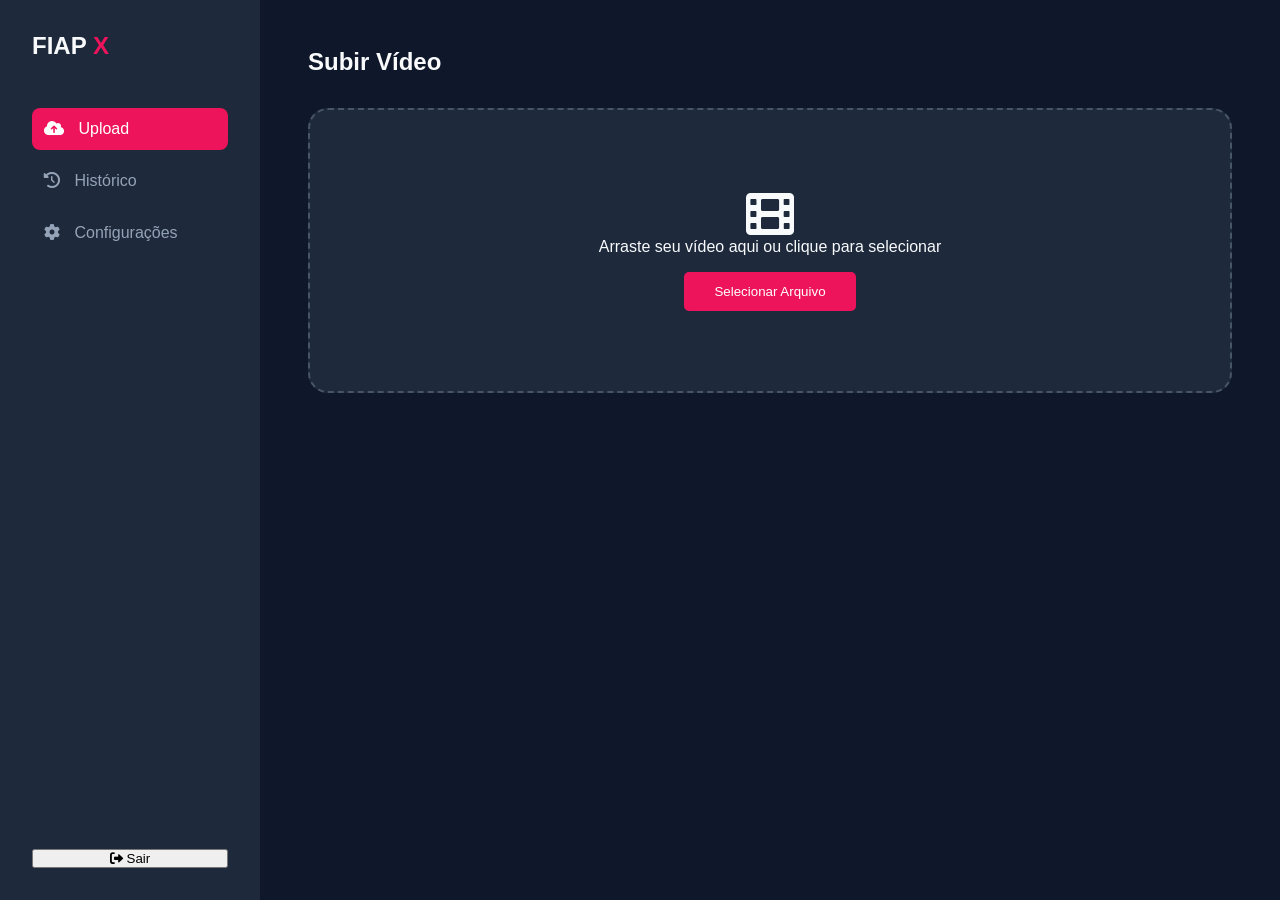
<file: templates/index.html>
<!DOCTYPE html>
<html lang="pt-br">
<head>
    <meta charset="UTF-8">
    <meta name="viewport" content="width=device-width, initial-scale=1.0">
    <title>FIAP X - Image Processing</title>
    <link rel="stylesheet" href="../static/style.css">
    <link rel="stylesheet" href="https://cdnjs.cloudflare.com/ajax/libs/font-awesome/6.0.0/css/all.min.css">
</head>
<body>

    <div class="container">
        <aside class="sidebar">
            <h2 class="logo">FIAP <span>X</span></h2>
            <nav>
                <button class="nav-btn active" onclick="showTab('upload')"><i class="fas fa-cloud-upload-alt"></i> Upload</button>
                <button class="nav-btn" onclick="showTab('history')"><i class="fas fa-history"></i> Histórico</button>
                <button class="nav-btn" onclick="showTab('settings')"><i class="fas fa-cog"></i> Configurações</button>
            </nav>
            <button class="logout-btn"><i class="fas fa-sign-out-alt"></i> Sair</button>
        </aside>

        <main class="content">
            <section id="upload" class="tab-content active">
                <h1>Subir Vídeo</h1>
                <div class="upload-box" id="drop-area">
                    <i class="fas fa-film fa-3x"></i>
                    <p>Arraste seu vídeo aqui ou clique para selecionar</p>
                    <input type="file" id="fileElem" accept="video/*" style="display:none">
                    <button class="btn-primary" onclick="document.getElementById('fileElem').click()">Selecionar Arquivo</button>
                </div>
            </section>

            <section id="history" class="tab-content">
                <h1>Histórico de Processamento</h1>
                <table class="data-table">
                    <thead>
                        <tr>
                            <th>Arquivo</th>
                            <th>Status</th>
                            <th>Data</th>
                            <th>Ação</th>
                        </tr>
                    </thead>
                    <tbody>
                    </tbody>
                </table>
            </section>

            <section id="settings" class="tab-content">
                <h1>Configurações de IA</h1>
                <div class="settings-form">
                    <div class="form-group">
                        <label>Resolução de Saída</label>
                        <select>
                            <option>1080p (Full HD)</option>
                            <option>720p (HD)</option>
                            <option>480p (SD)</option>
                        </select>
                    </div>
                    <div class="form-group">
                        <label>Algoritmos Ativos</label>
                        <label class="checkbox-label"><input type="checkbox" checked> Detecção de Objetos</label>
                        <label class="checkbox-label"><input type="checkbox"> Reconhecimento de Placas</label>
                        <label class="checkbox-label"><input type="checkbox"> Tracking de Movimento</label>
                    </div>
                    <button class="btn-primary">Salvar Ajustes</button>
                </div>
            </section>
        </main>
    </div>

    <script src="../static/script.js"></script>
</body>
</html>
</file>
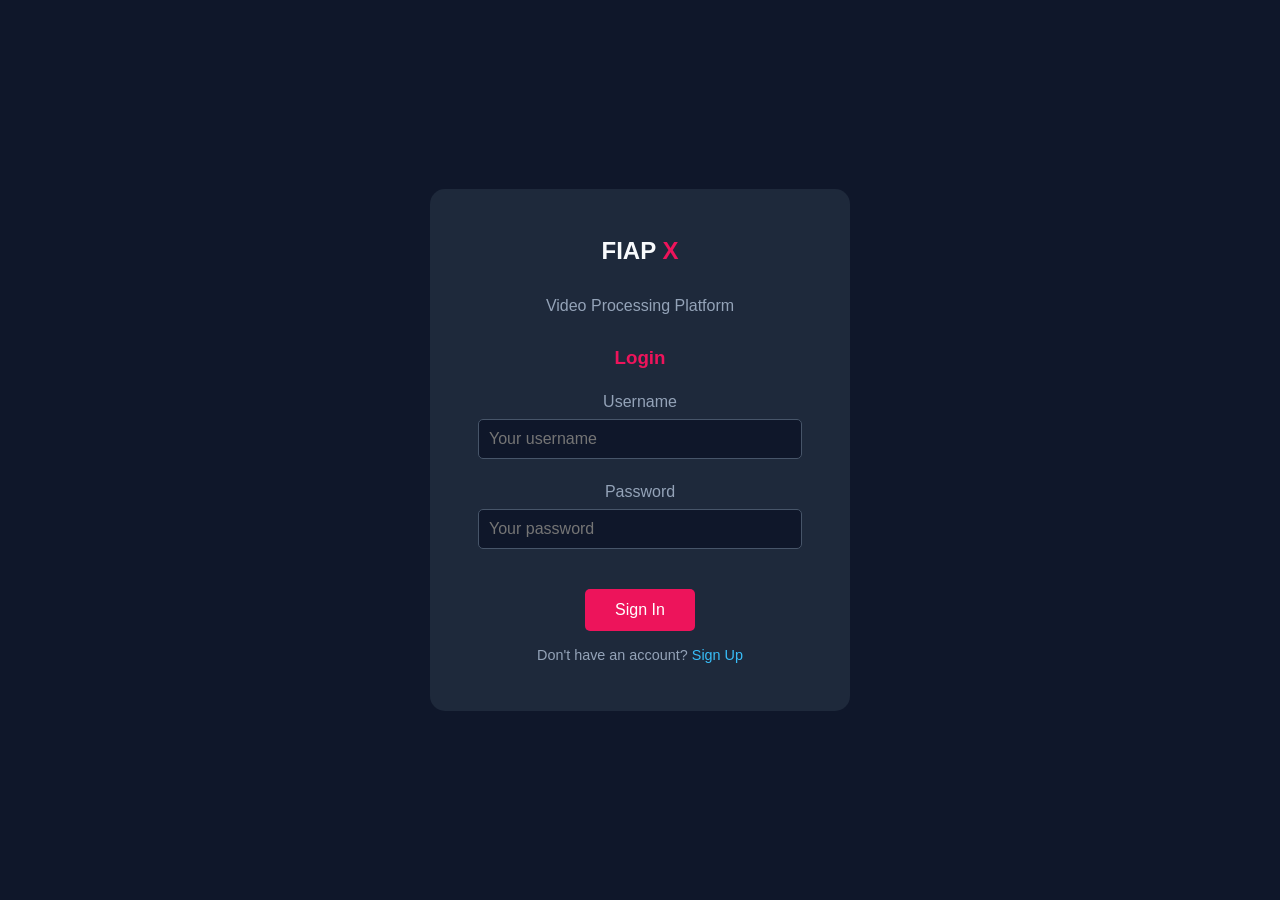
<file: services/api-gateway/frontend/index.html>
<!DOCTYPE html>
<html lang="en">
<head>
    <meta charset="UTF-8">
    <meta name="viewport" content="width=device-width, initial-scale=1.0">
    <title>FIAP X - Video Processing Platform</title>
    <link rel="stylesheet" href="style.css">
    <link rel="stylesheet" href="https://cdnjs.cloudflare.com/ajax/libs/font-awesome/6.0.0/css/all.min.css">
</head>
<body>

    <!-- Login Screen -->
    <div id="login-screen" class="auth-screen">
        <div class="auth-container">
            <h2 class="logo">FIAP <span>X</span></h2>
            <p class="auth-subtitle">Video Processing Platform</p>

            <div id="login-form" class="auth-form">
                <h3>Login</h3>
                <div class="form-group">
                    <label>Username</label>
                    <input type="text" id="login-username" placeholder="Your username">
                </div>
                <div class="form-group">
                    <label>Password</label>
                    <input type="password" id="login-password" placeholder="Your password">
                </div>
                <button class="btn-primary" onclick="doLogin()">Sign In</button>
                <p class="auth-link">Don't have an account? <a href="#" onclick="showRegister()">Sign Up</a></p>
                <div id="login-error" class="error-msg" style="display:none;"></div>
            </div>

            <div id="register-form" class="auth-form" style="display:none;">
                <h3>Register</h3>
                <div class="form-group">
                    <label>Username</label>
                    <input type="text" id="reg-username" placeholder="Choose a username">
                </div>
                <div class="form-group">
                    <label>Email</label>
                    <input type="email" id="reg-email" placeholder="Your email">
                </div>
                <div class="form-group">
                    <label>Password</label>
                    <input type="password" id="reg-password" placeholder="Choose a password">
                </div>
                <button class="btn-primary" onclick="doRegister()">Register</button>
                <p class="auth-link">Already have an account? <a href="#" onclick="showLogin()">Sign In</a></p>
                <div id="register-error" class="error-msg" style="display:none;"></div>
                <div id="register-success" class="success-msg" style="display:none;"></div>
            </div>
        </div>
    </div>

    <!-- Main App -->
    <div id="app-screen" class="container" style="display:none;">
        <aside class="sidebar">
            <h2 class="logo">FIAP <span>X</span></h2>
            <nav>
                                <button class="nav-btn active" onclick="showTab('upload')"><i class="fas fa-cloud-upload-alt"></i> Upload</button>
                                <button class="nav-btn" onclick="showTab('history')"><i class="fas fa-history"></i> History</button>
                                <button class="nav-btn" onclick="showTab('settings')"><i class="fas fa-cog"></i> Settings</button>
            </nav>
            <div class="user-info">
                <span id="username-display"></span>
                <button class="logout-btn" onclick="doLogout()"><i class="fas fa-sign-out-alt"></i> Logout</button>
            </div>
        </aside>

        <main class="content">
            <section id="upload" class="tab-content active">
                <h1>Upload Video</h1>
                <div class="upload-box" id="drop-area">
                    <i class="fas fa-film fa-3x"></i>
                    <p>Drag your video here or click to select</p>
                    <input type="file" id="fileElem" accept="video/*" style="display:none" multiple>
                    <button class="btn-primary" onclick="document.getElementById('fileElem').click()">Select Files</button>
                    <p class="upload-hint">Supports multiple files for simultaneous processing</p>
                </div>
                <div id="upload-progress" class="upload-progress" style="display:none;"></div>
            </section>

            <section id="history" class="tab-content">
                <h1>Processing History</h1>
                <button class="btn-secondary" onclick="loadHistory()"><i class="fas fa-refresh"></i> Refresh</button>
                <table class="data-table">
                    <thead>
                        <tr>
                            <th>File</th>
                            <th>Status</th>
                            <th>Date</th>
                            <th>Size</th>
                            <th>Actions</th>
                        </tr>
                    </thead>
                    <tbody id="history-body">
                    </tbody>
                </table>
            </section>

            <section id="settings" class="tab-content">
                <h1>Settings</h1>
                <div class="settings-form">
                    <div class="form-group">
                        <label>Output Resolution</label>
                        <select>
                            <option>1080p (Full HD)</option>
                            <option>720p (HD)</option>
                            <option>480p (SD)</option>
                        </select>
                    </div>
                    <div class="form-group">
                        <label>Active Algorithms</label>
                                                <label class="checkbox-label"><input type="checkbox" checked> Object Detection</label>
                                                <label class="checkbox-label"><input type="checkbox"> License Plate Recognition</label>
                                                <label class="checkbox-label"><input type="checkbox"> Motion Tracking</label>
                    </div>
                    <button class="btn-primary">Save Settings</button>
                </div>
            </section>
        </main>
    </div>

    <script src="app.js"></script>
</body>
</html>
</file>
<file: static/style.css>
:root {
    --bg-dark: #0f172a;
    --sidebar-dark: #1e293b;
    --fiap-red: #ed145b;
    --text-light: #f8fafc;
    --accent: #38bdf8;
}

* { margin: 0; padding: 0; box-sizing: border-box; font-family: 'Segoe UI', sans-serif; }

body { background-color: var(--bg-dark); color: var(--text-light); }

.container { display: flex; min-height: 100vh; }

/* Sidebar */
.sidebar { width: 260px; background: var(--sidebar-dark); padding: 2rem; display: flex; flex-direction: column; }
.logo { font-size: 1.5rem; margin-bottom: 3rem; font-weight: bold; }
.logo span { color: var(--fiap-red); }

nav { flex: 1; }
.nav-btn { 
    display: block; width: 100%; padding: 12px; margin-bottom: 10px;
    background: transparent; border: none; color: #94a3b8; text-align: left;
    cursor: pointer; font-size: 1rem; border-radius: 8px; transition: 0.3s;
}
.nav-btn i { margin-right: 10px; }
.nav-btn.active, .nav-btn:hover { background: var(--fiap-red); color: white; }

/* Content Area */
.content { flex: 1; padding: 3rem; }
.tab-content { display: none; }
.tab-content.active { display: block; animation: fadeIn 0.3s; }

/* Upload Box */
.upload-box {
    border: 2px dashed #475569; border-radius: 20px; padding: 5rem;
    text-align: center; margin-top: 2rem; background: #1e293b;
}
.btn-primary { 
    background: var(--fiap-red); color: white; border: none; 
    padding: 12px 30px; border-radius: 5px; cursor: pointer; margin-top: 1rem;
}

/* Tables */
.data-table { width: 100%; border-collapse: collapse; margin-top: 2rem; background: #1e293b; border-radius: 10px; overflow: hidden; }
.data-table th, .data-table td { padding: 15px; text-align: left; border-bottom: 1px solid #334155; }
.badge { padding: 4px 10px; border-radius: 20px; font-size: 0.8rem; }
.badge.success { background: #10b981; color: white; }
.badge.warning { background: #f59e0b; color: white; }

/* Settings */
.settings-form { max-width: 500px; margin-top: 2rem; }
.form-group { margin-bottom: 1.5rem; }
.form-group label { display: block; margin-bottom: 8px; color: #94a3b8; }
.form-group select { width: 100%; padding: 10px; border-radius: 5px; background: #0f172a; color: white; border: 1px solid #475569; }
.checkbox-label { display: block; margin-bottom: 10px; cursor: pointer; }

@keyframes fadeIn { from { opacity: 0; } to { opacity: 1; } }
</file>
<file: services/api-gateway/frontend/style.css>
:root {
    --bg-dark: #0f172a;
    --sidebar-dark: #1e293b;
    --fiap-red: #ed145b;
    --text-light: #f8fafc;
    --accent: #38bdf8;
}

* { margin: 0; padding: 0; box-sizing: border-box; font-family: 'Segoe UI', sans-serif; }

body { background-color: var(--bg-dark); color: var(--text-light); }

/* Auth Screens */
.auth-screen {
    display: flex;
    justify-content: center;
    align-items: center;
    min-height: 100vh;
}

.auth-container {
    background: var(--sidebar-dark);
    padding: 3rem;
    border-radius: 15px;
    width: 100%;
    max-width: 420px;
    text-align: center;
}

.auth-subtitle {
    color: #94a3b8;
    margin-bottom: 2rem;
}

.auth-form h3 {
    margin-bottom: 1.5rem;
    color: var(--fiap-red);
}

.auth-link {
    margin-top: 1rem;
    color: #94a3b8;
    font-size: 0.9rem;
}

.auth-link a {
    color: var(--accent);
    text-decoration: none;
}

.error-msg {
    color: #ef4444;
    margin-top: 1rem;
    padding: 8px;
    background: rgba(239, 68, 68, 0.1);
    border-radius: 5px;
    font-size: 0.9rem;
}

.success-msg {
    color: #10b981;
    margin-top: 1rem;
    padding: 8px;
    background: rgba(16, 185, 129, 0.1);
    border-radius: 5px;
    font-size: 0.9rem;
}

/* Main Layout */
.container { display: flex; min-height: 100vh; }

/* Sidebar */
.sidebar {
    width: 260px;
    background: var(--sidebar-dark);
    padding: 2rem;
    display: flex;
    flex-direction: column;
}

.logo { font-size: 1.5rem; margin-bottom: 2rem; font-weight: bold; }
.logo span { color: var(--fiap-red); }

nav { flex: 1; }

.nav-btn {
    display: block; width: 100%; padding: 12px; margin-bottom: 10px;
    background: transparent; border: none; color: #94a3b8; text-align: left;
    cursor: pointer; font-size: 1rem; border-radius: 8px; transition: 0.3s;
}

.nav-btn i { margin-right: 10px; }
.nav-btn.active, .nav-btn:hover { background: var(--fiap-red); color: white; }

.user-info {
    border-top: 1px solid #475569;
    padding-top: 1rem;
    display: flex;
    flex-direction: column;
    gap: 8px;
}

.user-info span {
    color: #94a3b8;
    font-size: 0.9rem;
}

.logout-btn {
    background: transparent;
    border: 1px solid #475569;
    color: #94a3b8;
    padding: 8px;
    border-radius: 5px;
    cursor: pointer;
    transition: 0.3s;
}

.logout-btn:hover {
    border-color: var(--fiap-red);
    color: var(--fiap-red);
}

/* Content Area */
.content { flex: 1; padding: 3rem; }
.tab-content { display: none; }
.tab-content.active { display: block; animation: fadeIn 0.3s; }

/* Upload Box */
.upload-box {
    border: 2px dashed #475569;
    border-radius: 20px;
    padding: 5rem;
    text-align: center;
    margin-top: 2rem;
    background: #1e293b;
}

.upload-hint {
    color: #94a3b8;
    font-size: 0.85rem;
    margin-top: 1rem;
}

.upload-progress {
    margin-top: 1rem;
}

.upload-item {
    background: #1e293b;
    padding: 12px;
    border-radius: 8px;
    margin-bottom: 8px;
    display: flex;
    justify-content: space-between;
    align-items: center;
}

.btn-primary {
    background: var(--fiap-red);
    color: white;
    border: none;
    padding: 12px 30px;
    border-radius: 5px;
    cursor: pointer;
    margin-top: 1rem;
    font-size: 1rem;
    transition: 0.3s;
}

.btn-primary:hover { opacity: 0.9; }

.btn-secondary {
    background: transparent;
    color: var(--accent);
    border: 1px solid var(--accent);
    padding: 8px 16px;
    border-radius: 5px;
    cursor: pointer;
    font-size: 0.9rem;
    margin-bottom: 1rem;
}

.btn-download {
    background: var(--accent);
    color: var(--bg-dark);
    border: none;
    padding: 6px 14px;
    border-radius: 5px;
    cursor: pointer;
    font-size: 0.8rem;
    font-weight: 600;
    transition: 0.3s;
}

.btn-download:hover {
    opacity: 0.85;
}

/* Tables */
.data-table {
    width: 100%;
    border-collapse: collapse;
    margin-top: 1rem;
    background: #1e293b;
    border-radius: 10px;
    overflow: hidden;
}

.data-table th, .data-table td {
    padding: 15px;
    text-align: left;
    border-bottom: 1px solid #334155;
}

.badge {
    padding: 4px 10px;
    border-radius: 20px;
    font-size: 0.8rem;
    font-weight: 600;
}

.badge.uploaded { background: #3b82f6; color: white; }
.badge.queued { background: #8b5cf6; color: white; }
.badge.processing { background: #f59e0b; color: white; }
.badge.completed { background: #10b981; color: white; }
.badge.error { background: #ef4444; color: white; }

/* Settings */
.settings-form { max-width: 500px; margin-top: 2rem; }

.form-group { margin-bottom: 1.5rem; }
.form-group label { display: block; margin-bottom: 8px; color: #94a3b8; }
.form-group input[type="text"],
.form-group input[type="password"],
.form-group input[type="email"],
.form-group select {
    width: 100%;
    padding: 10px;
    border-radius: 5px;
    background: #0f172a;
    color: white;
    border: 1px solid #475569;
    font-size: 1rem;
}

.checkbox-label { display: block; margin-bottom: 10px; cursor: pointer; }

@keyframes fadeIn { from { opacity: 0; } to { opacity: 1; } }
</file>
